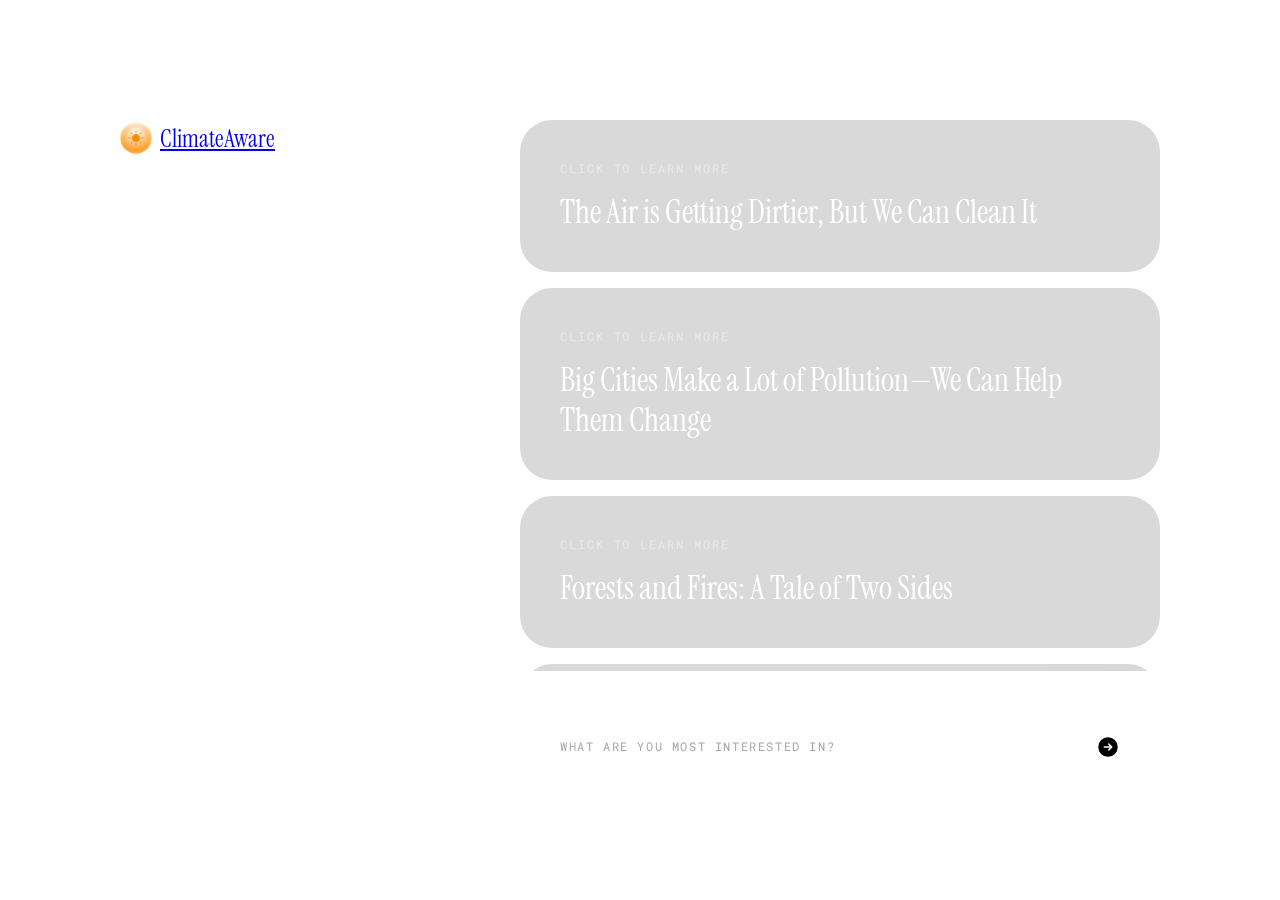
<file: index.html>
<!DOCTYPE html>
<html lang="en">
<head>
    <meta charset="UTF-8">
    <meta name="viewport" content="width=device-width, initial-scale=1.0">
    <title>Climate Aware</title>
    <link rel="icon" type="image/x-icon" href="assets/images/icon.svg">
    <link rel="preconnect" href="https://fonts.googleapis.com">
    <link rel="preconnect" href="https://fonts.gstatic.com" crossorigin>
    <link href="https://fonts.googleapis.com/css2?family=Instrument+Serif:ital,wght@0,400;0,700;1,400;1,700&display=swap" rel="stylesheet">
    <link href="https://fonts.googleapis.com/css2?family=Roboto+Mono:ital,wght@0,100..700;1,100..700&display=swap" rel="stylesheet">
    <link rel="stylesheet" href="css/index.css">
    <script src="scripts/index.js"></script>
    <script src="scripts/location.js"></script>
</head>
<body>
    <div class="video-container">
        <!-- Cycle between three videos as the video background -->
        <video class="video-background active" autoplay muted loop>
            <source src="https://videos.pexels.com/video-files/4318100/4318100-uhd_2560_1440_30fps.mp4" type="video/mp4">
        </video>
        <video class="video-background" autoplay muted loop>
            <source src="https://videos.pexels.com/video-files/28651202/12443641_2560_1440_24fps.mp4" type="video/mp4">
        </video>
        <video class="video-background" autoplay muted loop>
            <source src="https://videos.pexels.com/video-files/28769243/12472913_2560_1440_25fps.mp4" type="video/mp4">
        </video>
    </div>

    <div class="video-controls">
        <div class="video-dot active"></div>
        <div class="video-dot"></div>
        <div class="video-dot"></div>
    </div>

    <!-- Rest of the existing content -->
    <div class="container">
        <div class="header-container">
            <header>
                <a class="logo" href="index.html">
                    <img src="assets/images/icon.svg" alt="ClimateGPT">
                    ClimateAware
                </a>

                <select class="language-selector">
                    <option value="ENGLISH">EN</option>
                    <option value="FINNISH">FI</option>
                </select>
            </header>

            <div class="footer">
                <p id="location" class="location"></p>
                <h2 id="weather" class="weather">Fetching weather data...</h2>
            </div>
        </div>

        <main>
            <div class="content">
                <div class="learn-more-container">
                    <a class="cards" href="air-cleaning.html">
                        <div class="learn-more">
                            <p>Click to learn more</p>
                            <h1>The Air is Getting Dirtier, But We Can Clean It</h1>
                        </div>
                    </a>

                    <a class="cards" href="pollution.html">
                        <div class="learn-more">
                            <p>Click to learn more</p>
                            <h1>Big Cities Make a Lot of Pollution—We Can Help Them Change</h1>
                        </div>
                    </a>

                    <a class="cards" href="forest-fires.html">
                        <div class="learn-more">
                            <p>Click to learn more</p>
                            <h1>Forests and Fires: A Tale of Two Sides</h1>
                        </div>
                    </a>

                    <a class="cards" href="ocean-help.html">
                        <div class="learn-more">
                            <p>Click to learn more</p>
                            <h1>The Oceans Are Trying to Help, But They Need Our Help Too</h1>
                        </div>
                    </a>

                    <a class="cards" href="save-planet.html">
                        <div class="learn-more">
                            <p>Click to learn more</p>
                            <h1>Countries Need to Work Together to Save the Planet</h1>
                        </div>
                    </a>
                </div>

                <div class="search-container">
                        <label class="input-label">
                            <input type="text" class="search-input" placeholder="WHAT ARE YOU MOST INTERESTED IN?">
                            <svg class="input-icon" xmlns="http://www.w3.org/2000/svg" width="1.5rem" height="1.5rem" fill="#000000" viewBox="0 0 256 256"><path d="M128,24A104,104,0,1,0,232,128,104.11,104.11,0,0,0,128,24Zm45.66,109.66-32,32a8,8,0,0,1-11.32-11.32L148.69,136H88a8,8,0,0,1,0-16h60.69l-18.35-18.34a8,8,0,0,1,11.32-11.32l32,32A8,8,0,0,1,173.66,133.66Z"></path></svg>
                        </label>
                    </div>
            </div>
        </main>
    </div>
</body>

</html>
</file>
<file: css/index.css>
* {
    margin: 0;
    padding: 0;
    box-sizing: border-box;
    font-family: "Instrument Serif", sans-serif;
}

body {
    color: white;
    min-height: 100svh;
    overflow: hidden;
}

.video-container {
    position: fixed;
    right: 0;
    bottom: 0;
    min-width: 100%;
    min-height: 100%;
    width: auto;
    height: auto;
    z-index: -1;
}

.video-background {
    position: absolute;
    right: 0;
    bottom: 0;
    min-width: 100%;
    min-height: 100%;
    width: auto;
    height: auto;
    filter: brightness(0.4);
    object-fit: cover;
    opacity: 0;
    transition: opacity 1s ease-in-out;
}

.video-background.active {
    opacity: 1;
}

/* Video controls */
.video-controls {
    position: fixed;
    bottom: 24px;
    right: 24px;
    z-index: 100;
    display: flex;
    gap: 8px;
}

.video-dot {
    width: 8px;
    height: 8px;
    border-radius: 50%;
    background: rgba(255, 255, 255, 0.3);
    cursor: pointer;
    transition: ease-out 0.3s;
}

.video-dot.active {
    background: white;
}

/* Rest of the existing styles */
.container {
    padding: 7.5rem;
    display: flex;
    flex-direction: row;
    gap: 2.5rem;
    justify-content: space-between;
    width: 100%;
    height: 100svh;
}

.header-container {
    height: 100%;
    display: flex;
    flex-direction: column;
    justify-content: space-between;
    max-width: 320px;
}

.footer {
    display: flex;
    flex-direction: column;
    gap: 1rem;
    width: 100%;
}

header {
    display: flex;
    align-items: center;
    justify-content: space-between;
}

.logo {
    display: flex;
    align-items: center;
    gap: 0.5rem;
    font-size: 1.5rem;
}

.logo-icon {
    width: 32px;
    height: 32px;
    background: #ff9800;
    border-radius: 50%;
    display: flex;
    align-items: center;
    justify-content: center;
}

.language-selector {
    font-family: "Roboto Mono", sans-serif;
    background: transparent;
    border: 0px solid rgba(255, 255, 255, 0);
    color: white;
    padding: 0.5rem;
    border-radius: 4px;
}

main {
    flex: 1;
    display: flex;
    flex-direction: column;
    max-width: 640px;
}

.content {
    display: flex;
    flex-direction: column;
    gap: 2.5rem;
    width: 100%;
    max-width: 640px;
    height: 100%;
}

.cards {
    text-decoration: none;
    color: white;
}

.learn-more {
    display: flex;
    flex-direction: column;
    gap: 1rem;
    padding: 2.5rem;
    background-color: rgba(17, 17, 17, 0.16);
    backdrop-filter: blur(40px);
    border-radius: 2rem;
}

.learn-more-container {
    display: flex;
    flex-direction: column;
    gap: 1rem;
    width: 100%;
    height: 100%;
    overflow: scroll;
    /*
    -webkit-mask-image: linear-gradient(black, black, black, transparent);
    mask-image: linear-gradient(black, black, black, transparent);
    */
}

h1 {
    color: #FFF;
    font-family: "Instrument Serif";
    font-size: 2rem;
    font-style: normal;
    font-weight: 400;
    line-height: 2.5rem; /* 125% */
}

h2 {
    color: #FFF;
    font-family: "Instrument Serif";
    font-size: 1.5rem;
    font-style: normal;
    font-weight: 400;
    line-height: 2rem; /* 133.333% */
}

p {
    color: rgba(255, 255, 255, 0.40);
    font-family: "Roboto Mono";
    font-size: 0.75rem;
    font-style: normal;
    font-weight: 400;
    line-height: 1rem; /* 133.333% */
    letter-spacing: 0.12rem;
    text-transform: uppercase;
}

.search-container {
    width: 100%;
}

.search-input {
    width: 100%;
    padding: 1.5rem 2.5rem;
    border-radius: 1rem;
    border: none;
    font-size: 1rem;
}

footer {
    padding: 1rem 0;
}

input::placeholder {
    font-family: "Roboto Mono", sans-serif;
    font-size: 0.75rem;
    font-weight: 400;
    max-width: 800px;
    text-transform: uppercase;
    opacity: 0.64;
    letter-spacing: 0.1rem;
}

.input-label {
    position: relative;
    width: 100%;
    background-color: #FFF;
}

.input-icon {
    position: absolute;
    right: 40px;
    top: 0;
    bottom: 0;
    vertical-align: middle;
}
</file>
